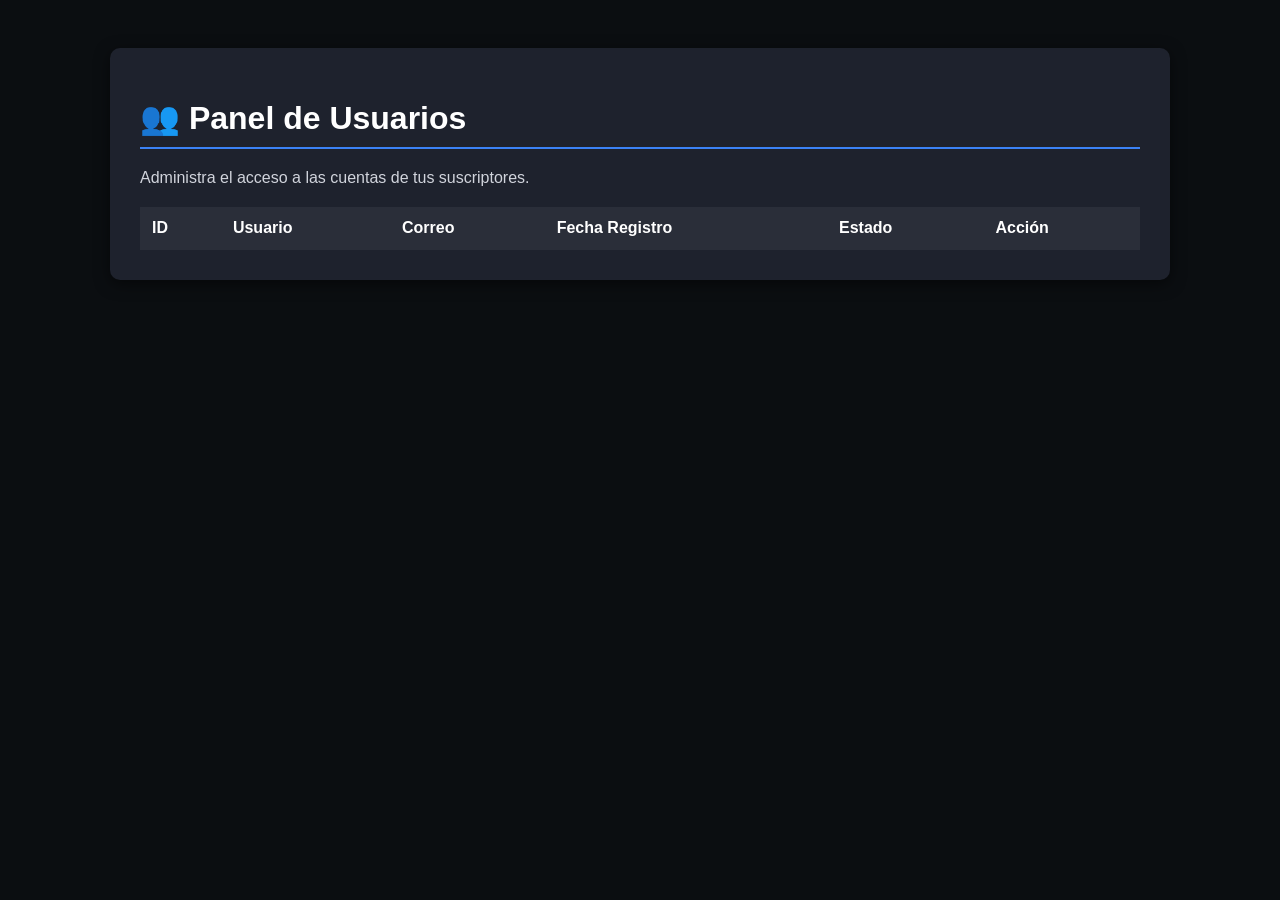
<file: panel__2.html>
<!DOCTYPE html>
<html lang="es">
<head>
  <meta charset="UTF-8">
  <meta name="viewport" content="width=device-width, initial-scale=1.0">
  <title>Panel de Administración - Suscripciones</title>
  <style>
    body { background-color: #0b0e11; color: #d1d4dc; font-family: sans-serif; padding: 40px; }
    .container { max-width: 1000px; margin: 0 auto; background: #1e222d; padding: 30px; border-radius: 10px; box-shadow: 0 4px 15px rgba(0,0,0,0.5); }
    h1 { color: #fff; border-bottom: 2px solid #3b82f6; padding-bottom: 10px; margin-bottom: 20px;}
    table { width: 100%; border-collapse: collapse; margin-top: 20px; }
    th, td { padding: 12px; text-align: left; border-bottom: 1px solid #2a2e39; }
    th { background: #2a2e39; color: #fff; }
    .btn-toggle { padding: 8px 12px; border: none; border-radius: 5px; cursor: pointer; font-weight: bold; color: white; transition: 0.3s; }
    .btn-activo { background-color: #10b981; } /* Verde */
    .btn-inactivo { background-color: #ef5350; } /* Rojo */
    .btn-toggle:hover { opacity: 0.8; }
    .status-text { font-weight: bold; }
    .status-activo { color: #10b981; }
    .status-inactivo { color: #ef5350; }
    #loader { display: none; color: #3b82f6; font-weight: bold; margin-top: 10px; }
  </style>
</head>
<body>

  <div class="container">
    <h1>👥 Panel de Usuarios</h1>
    <p>Administra el acceso a las cuentas de tus suscriptores.</p>
    <div id="loader">Cargando usuarios...</div>
    
    <table id="tabla-usuarios">
      <thead>
        <tr>
          <th>ID</th>
          <th>Usuario</th>
          <th>Correo</th>
          <th>Fecha Registro</th>
          <th>Estado</th>
          <th>Acción</th>
        </tr>
      </thead>
      <tbody>
        <!-- Se llena con JavaScript -->
      </tbody>
    </table>
  </div>

  <script>
    // ⚠️ CAMBIA ESTO POR TU DOMINIO REAL
    const API_URL = "https://api.tradingvenezuela.com/api";

    async function cargarUsuarios() {
      const loader = document.getElementById('loader');
      const tbody = document.querySelector('#tabla-usuarios tbody');
      
      loader.style.display = 'block';
      tbody.innerHTML = '';

      try {
        const res = await fetch(`${API_URL}/admin/usuarios`);
        const usuarios = await res.json();

        usuarios.forEach(user => {
          // Formatear fecha
          const fecha = new Date(user.fecha_registro).toLocaleDateString('es-VE');
          
          const tr = document.createElement('tr');
          tr.innerHTML = `
            <td>${user.id}</td>
            <td><strong>${user.nombre_usuario}</strong></td>
            <td>${user.correo_real}</td>
            <td>${fecha}</td>
            <td class="status-text ${user.activo ? 'status-activo' : 'status-inactivo'}">
              ${user.activo ? 'ACTIVO' : 'INACTIVO'}
            </td>
            <td>
              <button class="btn-toggle ${user.activo ? 'btn-activo' : 'btn-inactivo'}" 
                      onclick="cambiarEstado(${user.id}, ${!user.activo}, this)">
                ${user.activo ? 'Desactivar' : 'Activar'}
              </button>
            </td>
          `;
          tbody.appendChild(tr);
        });
      } catch (error) {
        alert("Error cargando usuarios: " + error.message);
      } finally {
        loader.style.display = 'none';
      }
    }

    async function cambiarEstado(id, nuevoEstado, boton) {
      boton.disabled = true;
      boton.textContent = '...';

      try {
        const res = await fetch(`${API_URL}/admin/toggle-activo/${id}`, {
          method: 'PUT',
          headers: { 'Content-Type': 'application/json' },
          body: JSON.stringify({ activo: nuevoEstado })
        });

        if (res.ok) {
          // Recargamos la tabla para ver el cambio reflejado
          cargarUsuarios();
        } else {
          alert("Error al cambiar el estado");
          boton.disabled = false;
        }
      } catch (error) {
        alert("Error de conexión: " + error.message);
        boton.disabled = false;
      }
    }

    // Cargar al abrir la página
    cargarUsuarios();
  </script>
</body>
</html>
</file>
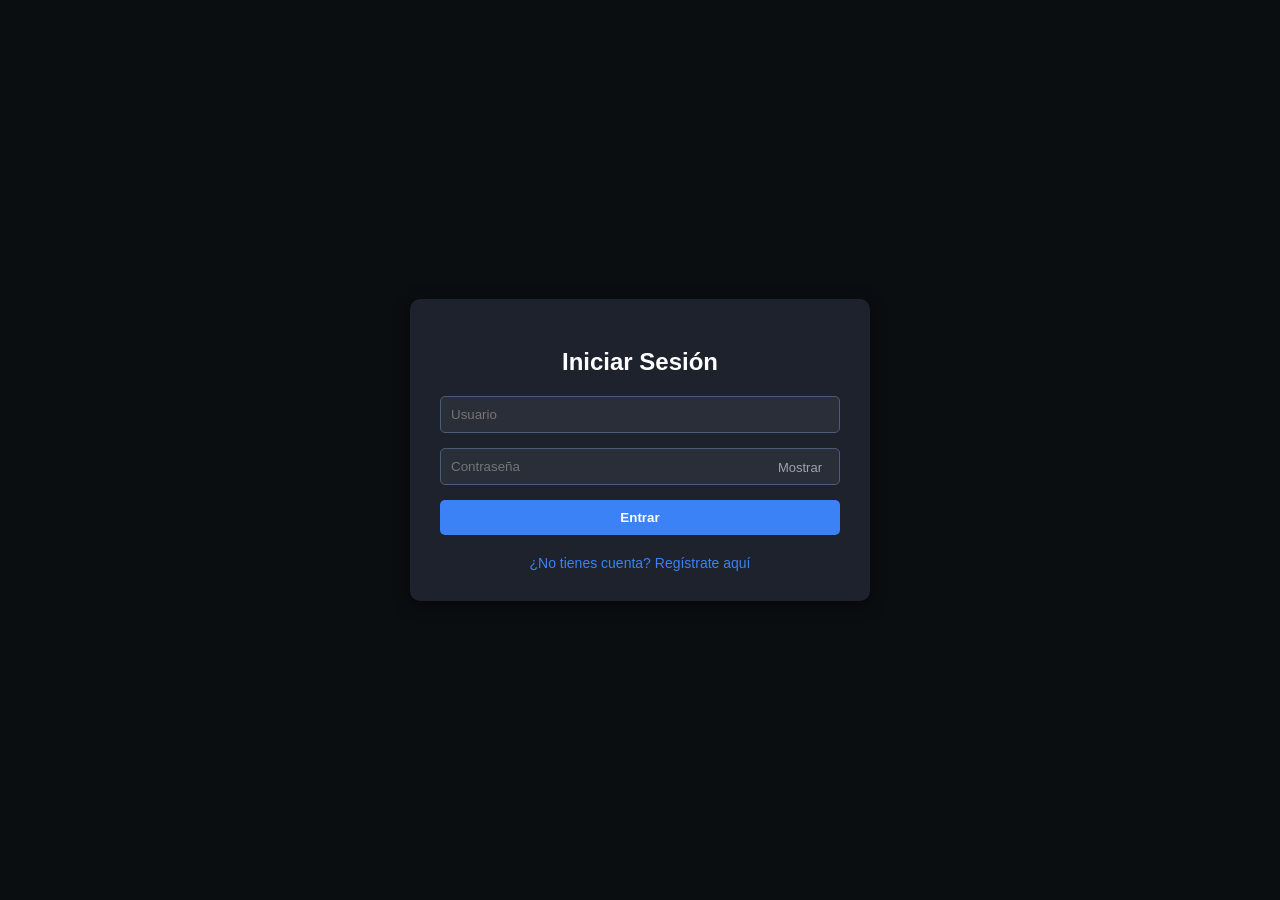
<file: templates/login.html>
<!DOCTYPE html>
<html lang="es">
<head>
  <meta charset="UTF-8">
  <meta name="viewport" content="width=device-width, initial-scale=1.0">
  <title>Acceso - Trading Venezuela</title>
  <style>
    body { background-color: #0b0e11; color: #d1d4dc; font-family: sans-serif; display: flex; justify-content: center; align-items: center; height: 100vh; margin: 0; }
    .container { background: #1e222d; padding: 30px; border-radius: 10px; width: 100%; max-width: 400px; box-shadow: 0 4px 15px rgba(0,0,0,0.5); }
    h2 { text-align: center; margin-bottom: 20px; color: #fff; }
    input { width: 100%; padding: 10px; margin-bottom: 15px; background: #2a2e39; border: 1px solid #485c7b; color: white; border-radius: 5px; box-sizing: border-box; }
    
    /* Estilos para el contenedor del input de contraseña y su botón */
    .password-container { position: relative; margin-bottom: 15px; }
    .password-container input { margin-bottom: 0; padding-right: 50px; }
    .toggle-pass { position: absolute; right: 10px; top: 50%; transform: translateY(-50%); background: none; border: none; color: #9ca3af; cursor: pointer; font-size: 13px; padding: 4px 8px; width: auto; font-weight: normal; margin: 0; }
    .toggle-pass:hover { color: #fff; background: none; }

    button { width: 100%; padding: 10px; background: #3b82f6; color: white; border: none; border-radius: 5px; cursor: pointer; font-weight: bold; margin-bottom: 10px; }
    button:hover { background: #2563eb; }
    .toggle-link { text-align: center; display: block; color: #3b82f6; cursor: pointer; font-size: 14px; margin-top: 10px; text-decoration: none; }
    .error { color: #ef5350; font-size: 14px; text-align: center; margin-bottom: 10px; }
    .hidden { display: none; }
  </style>
</head>
<body>

  <div class="container">
    <h2 id="title">Iniciar Sesión</h2>
    <div id="error-msg" class="error"></div>

    <form id="auth-form" novalidate> 
      <input type="text" id="usuario" placeholder="Usuario" required>
      
      <!-- Contenedor para la contraseña y el botón de mostrar/ocultar -->
      <div class="password-container">
        <input type="password" id="password" placeholder="Contraseña" required>
        <button type="button" id="btn-toggle-pass" class="toggle-pass">Mostrar</button>
      </div>
      
      <!-- Solo se muestra al registrarse -->
      <input type="email" id="email-recuperacion" placeholder="Correo real (para recuperar clave)" class="hidden">
      
      <button type="submit" id="btn-submit">Entrar</button>
    </form>

    <a id="btn-toggle-mode" class="toggle-link">¿No tienes cuenta? Regístrate aquí</a>
  </div>

  <script>
    // ⚠️ URL DE TU API
    const API_URL = "https://api.tradingvenezuela.com/api";

    let isRegisterMode = false;
    const form = document.getElementById('auth-form');
    const title = document.getElementById('title');
    const btnSubmit = document.getElementById('btn-submit');
    const btnToggle = document.getElementById('btn-toggle-mode');
    const inputEmailRecuperacion = document.getElementById('email-recuperacion');
    const errorMsg = document.getElementById('error-msg');
    const passwordInput = document.getElementById('password');
    const btnTogglePass = document.getElementById('btn-toggle-pass');

    // Lógica para mostrar y ocultar la contraseña
    btnTogglePass.addEventListener('click', () => {
      if (passwordInput.type === 'password') {
        passwordInput.type = 'text';
        btnTogglePass.textContent = 'Ocultar';
      } else {
        passwordInput.type = 'password';
        btnTogglePass.textContent = 'Mostrar';
      }
    });

    btnToggle.addEventListener('click', (e) => {
      e.preventDefault();
      isRegisterMode = !isRegisterMode;
      errorMsg.textContent = '';
      form.reset();
      passwordInput.type = 'password'; // Asegurar que se oculte al cambiar de modo
      btnTogglePass.textContent = 'Mostrar';
      
      if (isRegisterMode) {
        title.textContent = "Crear Cuenta";
        btnSubmit.textContent = "Registrarse";
        inputEmailRecuperacion.classList.remove('hidden');
        btnToggle.textContent = "¿Ya tienes cuenta? Inicia sesión";
      } else {
        title.textContent = "Iniciar Sesión";
        btnSubmit.textContent = "Entrar";
        inputEmailRecuperacion.classList.add('hidden');
        btnToggle.textContent = "¿No tienes cuenta? Regístrate aquí";
      }
    });

    form.addEventListener('submit', async (e) => {
      e.preventDefault();
      errorMsg.textContent = '';
      btnSubmit.disabled = true;
      
      const usuario = document.getElementById('usuario').value.trim();
      const password = passwordInput.value;
      const emailRec = inputEmailRecuperacion.value.trim();

      try {
        if (isRegisterMode) {
          if (!emailRec.includes('@')) throw new Error("El correo debe ser válido.");

          const respuesta = await fetch(`${API_URL}/registro`, {
            method: 'POST',
            headers: { 'Content-Type': 'application/json' },
            body: JSON.stringify({ 
                nombre_usuario: usuario, 
                password: password,
                correo_real: emailRec 
            })
          });
          const data = await respuesta.json();

          if (!respuesta.ok) throw new Error(data.error);
          
          alert("¡Registro exitoso! Si deseas tener una suscripcion debe escribir al siguente numero 04124895212");
          btnToggle.click(); // Cambiar a modo login
          
        } else {
          const respuesta = await fetch(`${API_URL}/login`, {
            method: 'POST',
            headers: { 'Content-Type': 'application/json' },
            body: JSON.stringify({ nombre_usuario: usuario, password: password })
          });
          const data = await respuesta.json();

          if (!respuesta.ok) throw new Error(data.error);

          // 👇 AQUÍ GUARDAMOS LA SESIÓN EN EL NAVEGADOR 👇
          localStorage.setItem('usuarioLogueado', data.usuario);
          
          alert(`Bienvenido ${data.usuario}`);
          window.location.href = "inicio.html"; // Redirigir a tu gráfico
        }
      } catch (error) {
        errorMsg.textContent = error.message; 
      } finally {
        btnSubmit.disabled = false;
      }
    });
  </script>
</body>
</html>
</file>
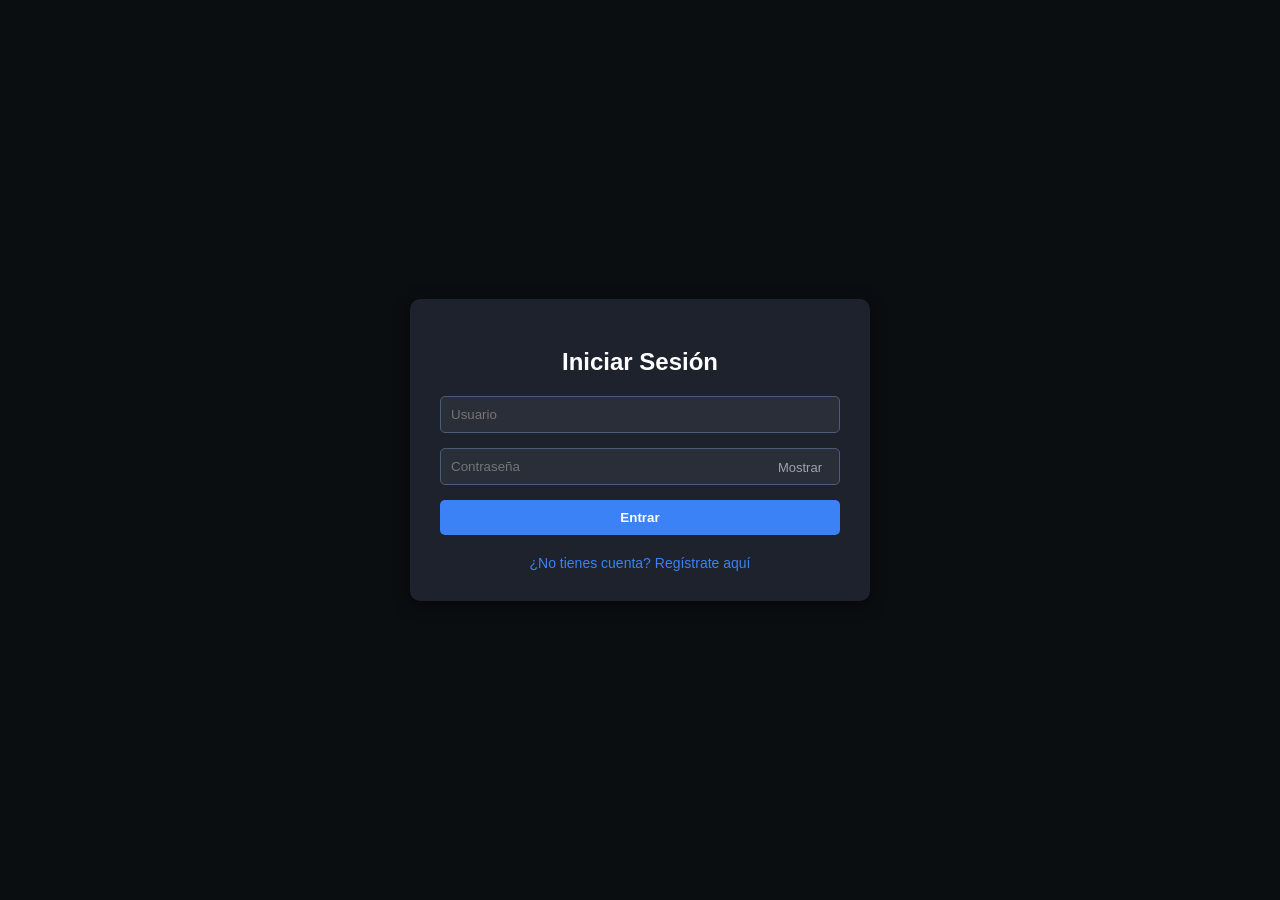
<file: templates/planes.html>
<!DOCTYPE html>
<html lang="es">
<head>
  <meta charset="UTF-8">
  <meta name="viewport" content="width=device-width, initial-scale=1.0">
  <title>Mi Suscripción - Trading Venezuela</title>
  <style>
    body { 
      background-color: #0b0e11; 
      color: #d1d4dc; 
      font-family: sans-serif; 
      display: flex; 
      justify-content: center; 
      align-items: center; 
      min-height: 100vh; 
      margin: 0; 
      padding: 20px;
      box-sizing: border-box;
    }
    .card { 
      background: #1e222d; 
      padding: 40px 30px; 
      border-radius: 15px; 
      width: 100%; 
      max-width: 500px; 
      box-shadow: 0 10px 30px rgba(0,0,0,0.6); 
      text-align: center;
      position: relative;
      overflow: hidden;
    }
    .card::before {
      content: '';
      position: absolute;
      top: 0; left: 0; right: 0;
      height: 5px;
      background: linear-gradient(90deg, #3b82f6, #10b981);
    }
    h2 { 
      margin-top: 0; 
      color: #fff; 
      font-size: 28px;
      margin-bottom: 10px;
    }
    .subtitle {
      color: #8b92a5;
      margin-bottom: 30px;
      font-size: 15px;
    }
    .benefits-list {
      text-align: left;
      list-style: none;
      padding: 0;
      margin: 0 0 35px 0;
    }
    .benefits-list li {
      padding: 12px 0;
      border-bottom: 1px solid #2a2e39;
      display: flex;
      align-items: center;
      gap: 12px;
      font-size: 16px;
    }
    .benefits-list li:last-child {
      border-bottom: none;
    }
    .check-icon {
      color: #10b981;
      font-weight: bold;
      font-size: 18px;
      background: rgba(16, 185, 129, 0.1);
      padding: 4px 8px;
      border-radius: 50%;
    }
    .btn-whatsapp {
      display: flex;
      align-items: center;
      justify-content: center;
      gap: 10px;
      width: 100%;
      padding: 15px;
      background-color: #25D366;
      color: white;
      text-decoration: none;
      border-radius: 8px;
      font-weight: bold;
      font-size: 18px;
      transition: background-color 0.3s, transform 0.2s;
      box-sizing: border-box;
    }
    .btn-whatsapp:hover {
      background-color: #1ebe5a;
      transform: translateY(-2px);
    }
    .btn-logout {
      display: block;
      margin-top: 20px;
      color: #ef5350;
      text-decoration: none;
      font-size: 14px;
      cursor: pointer;
    }
    .btn-logout:hover {
      text-decoration: underline;
    }
  </style>
</head>
<body>

  <div class="card">
    <h2>Plan Premium</h2>
    <p class="subtitle">Desbloquea todo el potencial de la Bolsa de Caracas.</p>

    <ul class="benefits-list">
      <li><span class="check-icon">✓</span> Acceso total al gráfico interactivo</li>
      <li><span class="check-icon">✓</span> Datos en tiempo real (VES y EUR)</li>
      <li><span class="check-icon">✓</span> Todas las herramientas de dibujo (Fibo, Reglas, Tendencias)</li>
      <li><span class="check-icon">✓</span> análisis de flujo de órdenes (CVD)</li>
      <li><span class="check-icon">✓</span> Soporte prioritario directo con el administrador</li>
    </ul>

    <!-- Botón de WhatsApp con mensaje preescrito -->
    <a href="https://wa.me/5841244895212?text=Hola,%20estoy%20interesado%20en%20suscribirme%20al%20plan%20Premium%20de%20Trading%20Venezuela.%20Mi%20usuario%20es:%20" 
       target="_blank" 
       class="btn-whatsapp">
      
      <!-- Icono de WhatsApp SVG -->
      <svg width="24" height="24" viewBox="0 0 24 24" fill="currentColor" xmlns="http://www.w3.org/2000/svg">
        <path d="M17.472 14.382c-.297-.149-1.758-.867-2.03-.967-.273-.099-.471-.148-.67.15-.197.297-.767.966-.94 1.164-.173.199-.347.223-.644.075-.297-.15-1.255-.463-2.39-1.475-.883-.788-1.48-1.761-1.653-2.059-.173-.297-.018-.458.13-.606.134-.133.298-.347.446-.52.149-.174.198-.298.298-.497.099-.198.05-.371-.025-.52-.075-.149-.669-1.612-.916-2.207-.242-.579-.487-.5-.669-.51-.173-.008-.371-.01-.57-.01-.198 0-.52.074-.792.372-.272.297-1.04 1.016-1.04 2.479 0 1.462 1.065 2.875 1.213 3.074.149.198 2.096 3.2 5.077 4.487.709.306 1.262.489 1.694.625.712.227 1.36.195 1.871.118.571-.085 1.758-.719 2.006-1.413.248-.694.248-1.289.173-1.413-.074-.124-.272-.198-.57-.347m-5.421 7.403h-.004a9.87 9.87 0 01-5.031-1.378l-.361-.214-3.741.982.998-3.648-.235-.374a9.86 9.86 0 01-1.51-5.26c.001-5.45 4.436-9.884 9.888-9.884 2.64 0 5.122 1.03 6.988 2.898a9.825 9.825 0 012.893 6.994c-.003 5.45-4.437 9.884-9.885 9.884m8.413-18.297A11.815 11.815 0 0012.05 0C5.495 0 .16 5.335.157 11.892c0 2.096.547 4.142 1.588 5.945L.057 24l6.305-1.654a11.882 11.882 0 005.683 1.448h.005c6.554 0 11.89-5.335 11.893-11.893a11.821 11.821 0 00-3.48-8.413Z"/>
      </svg>

      Pagar / Suscribirse por WhatsApp
    </a>

    <a class="btn-logout" id="btn-logout">Cerrar Sesión</a>
  </div>

  <script>
    document.addEventListener('DOMContentLoaded', () => {
      // 1. Verificamos si está logueado
      const usuario = localStorage.getItem('usuarioLogueado');
      
      // Si no hay usuario, lo pateamos al login
      if (!usuario) {
        window.location.href = "login.html";
        return;
      }

      // 2. Personalizamos el mensaje de WhatsApp con su nombre de usuario
      const btnWhatsApp = document.querySelector('.btn-whatsapp');
      const mensajeBase = "Hola, estoy interesado en suscribirme al plan Premium de Trading Venezuela. Mi usuario es: ";
      const mensajeFinal = encodeURIComponent(mensajeBase + usuario);
      btnWhatsApp.href = `https://wa.me/5841244895212?text=${mensajeFinal}`;

      // 3. Lógica para Cerrar Sesión
      document.getElementById('btn-logout').addEventListener('click', () => {
        localStorage.removeItem('usuarioLogueado'); // Borramos la sesión
        window.location.href = "../index.html"; // Volvemos al inicio público
      });
    });
  </script>
</body>
</html>
</file>
